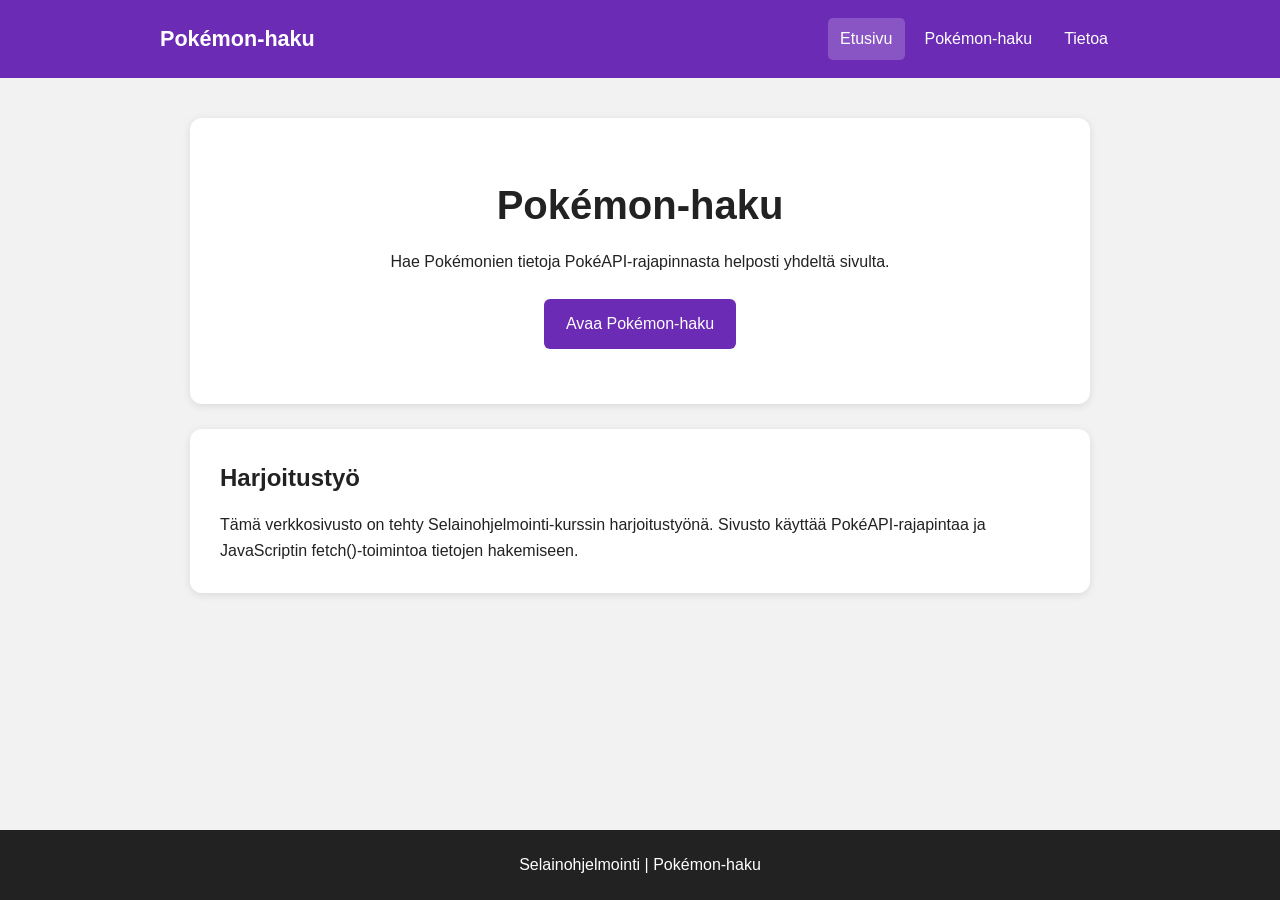
<file: index.html>
<!DOCTYPE html>
<html lang="fi">
<head><meta charset="UTF-8"><meta name="viewport" content="width=device-width, initial-scale=1.0"><title>Pokémon-haku | Etusivu</title><link rel="stylesheet" href="styles.css"></head>
<body>
<header><nav><a class="logo" href="index.html">Pokémon-haku</a><div class="nav-links"><a class="active" href="index.html">Etusivu</a><a href="haku.html">Pokémon-haku</a><a href="tietoa.html">Tietoa</a></div></nav></header>
<main class="container"><section class="hero"><h1>Pokémon-haku</h1><p>Hae Pokémonien tietoja PokéAPI-rajapinnasta helposti yhdeltä sivulta.</p><a class="button" href="haku.html">Avaa Pokémon-haku</a></section><section class="card"><h2>Harjoitustyö</h2><p>Tämä verkkosivusto on tehty Selainohjelmointi-kurssin harjoitustyönä. Sivusto käyttää PokéAPI-rajapintaa ja JavaScriptin fetch()-toimintoa tietojen hakemiseen.</p></section></main>
<footer><p>Selainohjelmointi | Pokémon-haku</p></footer>
</body></html>
</file>
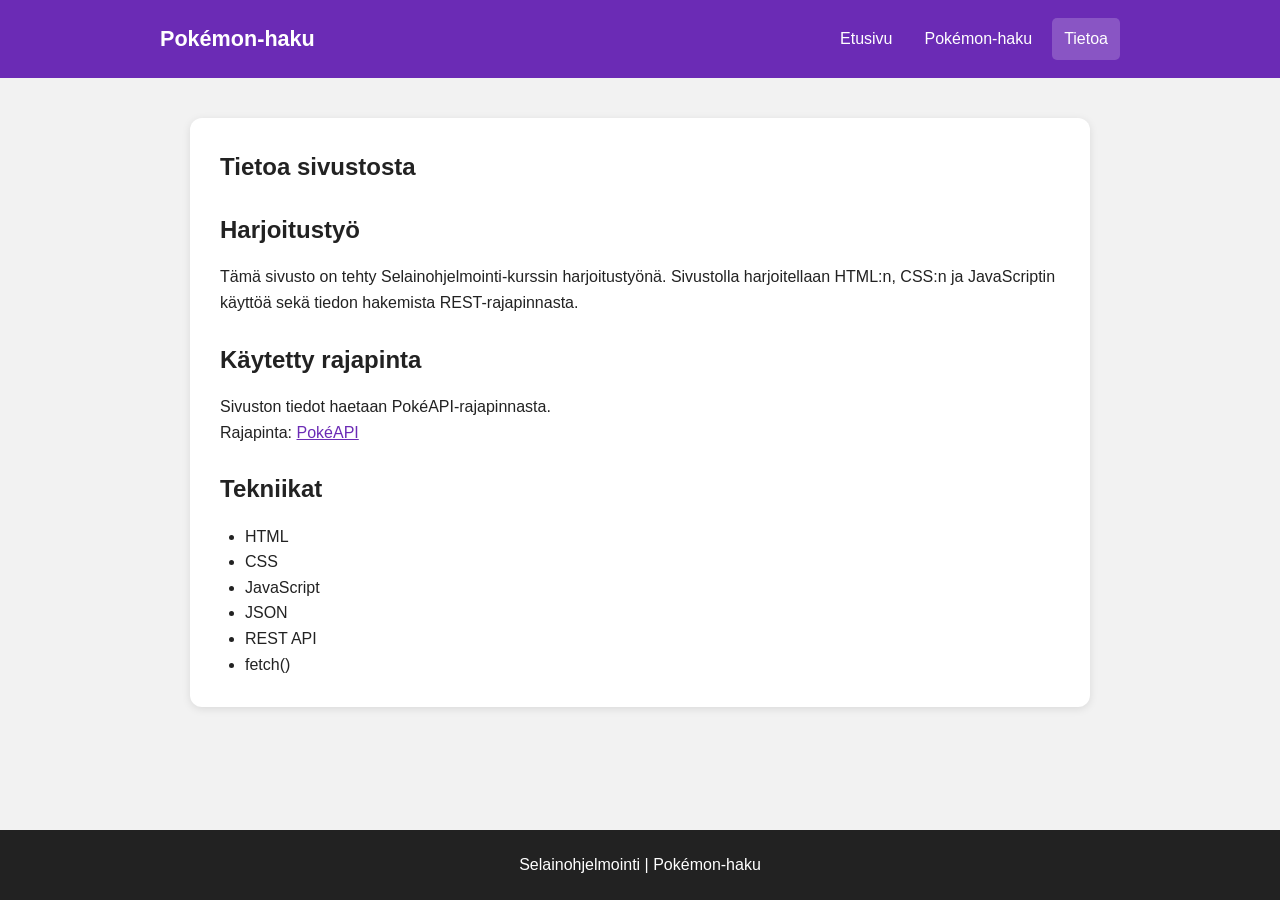
<file: tietoa.html>
<!DOCTYPE html>
<html lang="fi">
<head><meta charset="UTF-8"><meta name="viewport" content="width=device-width, initial-scale=1.0"><title>Pokémon-haku | Tietoa</title><link rel="stylesheet" href="styles.css"></head>
<body>
<header><nav><a class="logo" href="index.html">Pokémon-haku</a><div class="nav-links"><a href="index.html">Etusivu</a><a href="haku.html">Pokémon-haku</a><a class="active" href="tietoa.html">Tietoa</a></div></nav></header>
<main class="container"><section class="card"><h1>Tietoa sivustosta</h1><h2>Harjoitustyö</h2><p>Tämä sivusto on tehty Selainohjelmointi-kurssin harjoitustyönä. Sivustolla harjoitellaan HTML:n, CSS:n ja JavaScriptin käyttöä sekä tiedon hakemista REST-rajapinnasta.</p><h2>Käytetty rajapinta</h2><p>Sivuston tiedot haetaan PokéAPI-rajapinnasta.</p><p>Rajapinta: <a href="https://pokeapi.co/" target="_blank" rel="noopener">PokéAPI</a></p><h2>Tekniikat</h2><ul><li>HTML</li><li>CSS</li><li>JavaScript</li><li>JSON</li><li>REST API</li><li>fetch()</li></ul></section></main>
<footer><p>Selainohjelmointi | Pokémon-haku</p></footer>
</body></html>
</file>
<file: styles.css>
* { box-sizing: border-box; margin: 0; padding: 0; }
body { font-family: Arial, sans-serif; background: #f2f2f2; color: #222; line-height: 1.6; min-height: 100vh; display: flex; flex-direction: column; }
header { background: #6b2bb5; color: white; }
nav { max-width: 1000px; margin: 0 auto; padding: 18px 20px; display: flex; justify-content: space-between; align-items: center; gap: 20px; }
.logo { color: white; text-decoration: none; font-size: 1.35rem; font-weight: bold; }
.nav-links { display: flex; gap: 8px; flex-wrap: wrap; }
.nav-links a { color: white; text-decoration: none; padding: 8px 12px; border-radius: 5px; }
.nav-links a:hover, .nav-links a.active { background: rgba(255,255,255,.2); }
.container { width: min(900px, 92%); margin: 40px auto; flex: 1; }
.hero { background: white; text-align: center; padding: 55px 25px; border-radius: 12px; box-shadow: 0 2px 8px rgba(0,0,0,.1); margin-bottom: 25px; }
.hero h1 { font-size: 2.5rem; margin-bottom: 12px; }
.hero p { margin-bottom: 25px; }
.button, button { display: inline-block; background: #6b2bb5; color: white; border: 0; border-radius: 6px; padding: 12px 22px; font-size: 1rem; text-decoration: none; cursor: pointer; }
.button:hover, button:hover { background: #51208d; }
.card { background: white; padding: 30px; border-radius: 12px; box-shadow: 0 2px 8px rgba(0,0,0,.1); margin-bottom: 25px; }
.card h1, .card h2 { margin-bottom: 15px; }
.card h2:not(:first-child) { margin-top: 25px; }
.search-form label { display: block; margin-bottom: 8px; font-weight: bold; }
.search-row { display: flex; gap: 10px; }
.search-row input { flex: 1; padding: 12px; border: 1px solid #bbb; border-radius: 6px; font-size: 1rem; }
.pokemon-card { text-align: center; }
.pokemon-image { width: 220px; height: 220px; object-fit: contain; display: block; margin: 10px auto 25px; background: #eee; border-radius: 12px; }
.pokemon-info { max-width: 500px; margin: 0 auto; text-align: left; }
.pokemon-info p { padding: 10px 0; border-bottom: 1px solid #eee; }
.error { color: #b00020; margin-top: 15px; }
.card a { color: #6b2bb5; }
.card ul { padding-left: 25px; }
footer { background: #222; color: white; text-align: center; padding: 22px; margin-top: auto; }
@media (max-width: 600px) { nav { flex-direction: column; align-items: flex-start; } .search-row { flex-direction: column; } .search-row input, .search-row button { width: 100%; } .hero h1 { font-size: 2rem; } }
</file>
